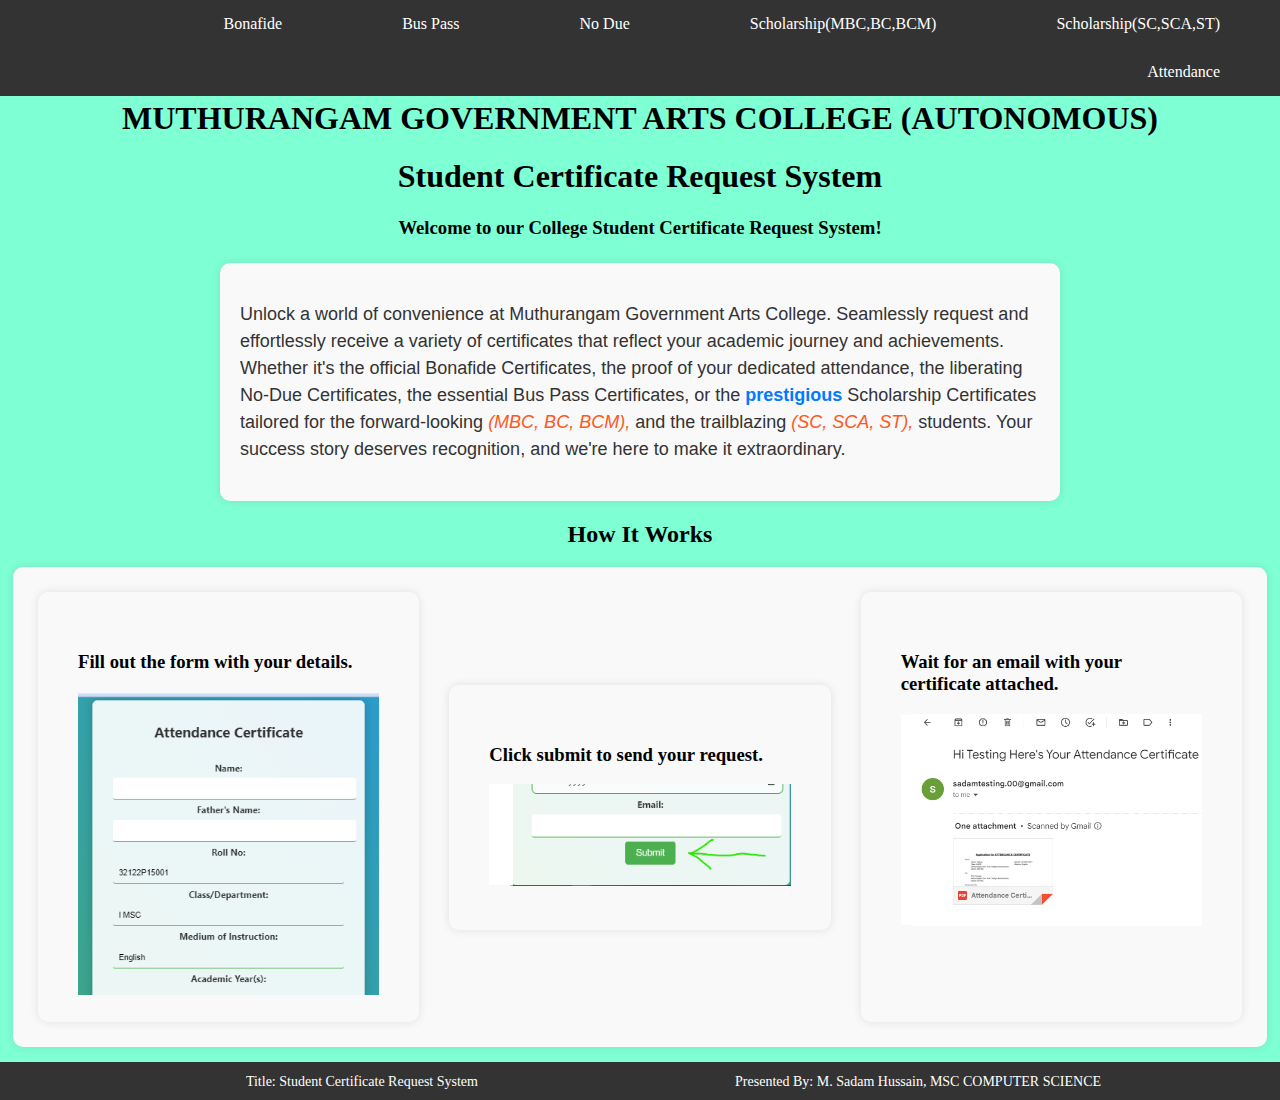
<file: index.html>
<!DOCTYPE html>
<html>
<head>
    <title>Home Page</title>
    <style>

        body {
            background-color: aquamarine;
        }
        
        .container {
            display: flex;
            flex-direction: row;
            align-items: center;
            gap: 20px;
            background-color: #f9f9f9;
            padding: 20px;
            border-radius: 10px;
            box-shadow: 0 0 10px rgba(0, 0, 0, 0.1);
        }

        .content-left,
        .content-mid,
        .content-right {
            align-items: center;
            gap: 20px;
            background-color: #f9f9f9;
            padding: 40px;
            border-radius: 10px;
            box-shadow: 0 0 10px rgba(0, 0, 0, 0.1);
            width: 25%;
            height: 350px;
            margin: 5px;
        }

        .content-mid {    
            height: auto;
        }

        /* Style for the navigation bar */
        ul.navbar {
            list-style-type: none;
            margin: 0;
            padding: 0;
            background-color: #333;
            overflow: hidden;
            position: fixed;
            top: 0px;
            right: 0px;
            left: 0px;
        }

        li.nav-item {
            float: right;
        }

        li.nav-item a {
            display: block;
            color: white;
            text-align: center;
            padding: 15px 60px;
            text-decoration: none;
        }

        li.nav-item a:hover {
            background-color: #555;
        }

        header {
            text-align: center;
            margin-top: 100px;
        }

        /* Style the container div */
        .text {
            font-family: Arial, sans-serif; /* Choose a readable font */
            background-color: #f9f9f9; /* Background color for the container */
            padding: 20px; /* Add some padding for spacing */
            border-radius: 10px; /* Rounded corners for the container */
            box-shadow: 0 0 10px rgba(0, 0, 0, 0.1); /* Add a subtle shadow for depth */
            max-width: 800px; /* Limit the width for readability */
            margin: 0 auto; /* Center the container horizontally */
        }

        /* Style the paragraph text inside the container */
        .text p {
            font-size: 18px; /* Adjust the font size to your preference */
            line-height: 1.5; /* Improve readability with line spacing */
            color: #333; /* Choose a dark text color */
        }

        /* Add some visual emphasis to certain words */
        .text p strong {
            color: #007bff; /* Change color for strong elements (e.g., "prestigious") */
            font-weight: bold; /* Make strong elements bold */
        }

        /* Style the categories (e.g., MBC, BC, BCM, SC, SCA, ST) */
        .text p em {
            font-style: italic; /* Make categories italic */
            color: #ff5722; /* Choose a distinctive color for categories */
        }

        /* Add spacing between categories for better readability */
        .text p em::after {
            content: ", "; /* Add a comma and space after each category */
        }

        h2 {
            text-align: center;
        }

        .outer {
            border: 2px;
            border-color: lightblue;
            padding: 5px;
        }

        img {
            width: 100%;
        }

        footer {
            background-color: #333;
            color: #fff;
            padding: 10px 0;
            margin: 10px -10px -10px;
            text-align: center;
            /* position: relative;
            left: 0px;
            right: 0px;
            bottom: 0px; */
        }

        .project-author {
            font-size: 14px;
            display: inline-block;
            width: 43%;
        }

    </style>
</head>
<body>
    <ul class="navbar">
        <li class="nav-item"><a href="scholarship_sc,st,sca.html">Scholarship(SC,SCA,ST)</a></li>
        <li class="nav-item"><a href="scholarship_mbc,bc,bcm.html">Scholarship(MBC,BC,BCM)</a></li>
        <li class="nav-item"><a href="no_due.html">No Due</a></li>
        <li class="nav-item"><a href="buspass.html">Bus Pass</a></li>
        <li class="nav-item"><a href="bonafide.html">Bonafide</a></li>
        <li class="nav-item"><a href="attendance.html">Attendance</a></li>
    </ul>

    <!-- Your page content goes here -->
    <header>
        <h1>MUTHURANGAM GOVERNMENT ARTS COLLEGE (AUTONOMOUS)</h1>
        <h1>Student Certificate Request System</h1>
        <h3>Welcome to our College Student Certificate Request System!</h3> 
    </header>
    
    <div class="outer">
       
        <div class="text">
            <!-- <p>Here, you can easily request and receive certificates such as Bonafide Certificates, Attendance Certificates, No-Due Certificates,  Busspass Certificates, Scholarship certificates for (MBC, BC, BCM), and Scholarship certificates for (SC, SCA, ST) from Muthurangam Government Arts College.</p> -->
            <p>Unlock a world of convenience at Muthurangam Government Arts College. Seamlessly request and effortlessly receive a variety of certificates that reflect your academic journey and achievements. Whether it's the official Bonafide Certificates, the proof of your dedicated attendance, the liberating No-Due Certificates, the essential Bus Pass Certificates, or the <strong>prestigious</strong> Scholarship Certificates tailored for the forward-looking <em>(MBC, BC, BCM)</em> and the trailblazing <em>(SC, SCA, ST)</em> students. Your success story deserves recognition, and we're here to make it extraordinary.</p>
        </div>
        
        
        <h2>How It Works</h2>
        <div class="container">
        
            <div class="content-left">
                <h3>Fill out the form with your details.</h3>
                <img src="./static/images/ss2.png" alt="Image 1">
            </div>
            
            <div class="content-mid">
                <h3>Click submit to send your request.</h3>
                <img src="./static/images/s1.png" alt="Image 2">
            </div>
            
            <div class="content-right">
                <h3>Wait for an email with your certificate attached.</h3>
                <img src="./static/images/m2.png" alt="Image 3">
            </div>
            
        </div>
        
    </div>

    <footer>
        <div class="footer-content">
            <div class="project-author">Title: Student Certificate Request System</div>
            <div class="project-author">
                Presented By: M. Sadam Hussain, MSC COMPUTER SCIENCE
            </div>
        </div>
    </footer>
      
</body>
</html>
</file>
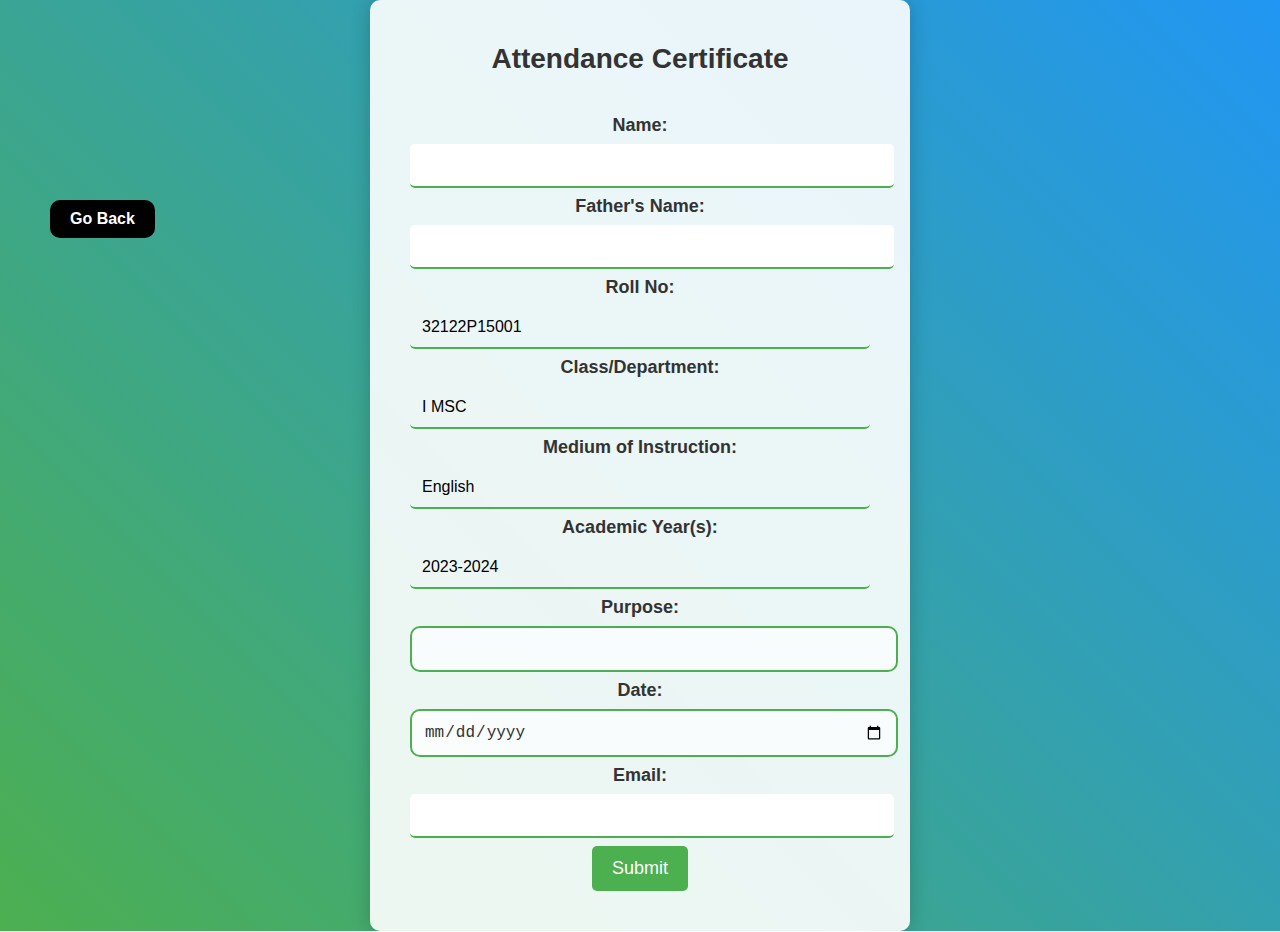
<file: attendance.html>
<!DOCTYPE html>
<html lang="en">

<head>
    <meta charset="UTF-8">
    <meta name="viewport" content="width=device-width, initial-scale=1.0">
    <title>Attendance Certificate</title>
    <link rel="stylesheet" href="./static/css/back.css">
    <style>
        /* styles.css */

        body {
        background: linear-gradient(45deg, #4CAF50, #2196F3);
        color: #fff;
        font-family: 'Segoe UI', Tahoma, Geneva, Verdana, sans-serif;
        margin: 0;
        padding: 0;
        display: flex;
        justify-content: center;
        align-items: center;
        min-height: 100vh;
        }

        .container {
        max-width: 500px;
        margin: 0 auto;
        padding: 20px;
        background-color: rgba(255, 255, 255, 0.9);
        box-shadow: 0 0 20px rgba(0, 0, 0, 0.2);
        border-radius: 10px;
        text-align: center;
        }

        h2 {
        text-align: center;
        color: #333;
        font-size: 28px;
        margin-bottom: 20px;
        }

        form {
        padding: 20px;
        }

        label {
        font-weight: bold;
        color: #333;
        font-size: 18px;
        }

        input[type="text"],
        input[type="date"],
        input[type="email"],
        select {
        width: 100%;
        padding: 12px;
        margin: 8px 0;
        border: none;
        border-bottom: 2px solid #4CAF50;
        border-radius: 5px;
        font-size: 16px;
        outline: none;
        transition: border-bottom 0.3s, transform 0.2s ease-in-out;
        }

        select {
        appearance: none;
        background: url('data:image/svg+xml;utf8,<svg xmlns="http://www.w3.org/2000/svg" width="12" height="6" viewBox="0 0 12 6"><polygon points="6 0 0 6 12 6" fill="#4CAF50"/></svg>') no-repeat right;
        background-size: 10px;
        }

        input[type="submit"] {
        background-color: #4CAF50;
        color: #fff;
        padding: 12px 20px;
        border: none;
        border-radius: 5px;
        font-size: 18px;
        cursor: pointer;
        transition: background-color 0.3s;
        }

        input[type="submit"]:hover {
        background-color: #45a049;
        }

        /* Style the purpose input separately */
        #purpose {
        border: 2px solid #4CAF50;
        border-radius: 10px;
        padding: 12px;
        font-size: 16px;
        color: #333;
        background-color: rgba(255, 255, 255, 0.7);
        transition: border 0.3s, transform 0.2s ease-in-out;
        }

        #purpose:focus {
        border: 2px solid #45a049;
        outline: none;
        transform: scale(1.02);
        }

        /* Style the date input separately */
        #date {
        border: 2px solid #4CAF50;
        border-radius: 10px;
        padding: 12px;
        font-size: 16px;
        color: #333;
        background-color: rgba(255, 255, 255, 0.7);
        transition: border 0.3s, transform 0.2s ease-in-out;
        }

        #date:focus {
        border: 2px solid #45a049;
        outline: none;
        transform: scale(1.02);
        }

    </style>

</head>

<body>
    <div class="container">
        <h2>Attendance Certificate</h2>
        <form name="Attendance" action="https://script.google.com/macros/s/AKfycbzQzfGTg1EyDSXuL6fHwjqRFgEe4wOoYk0vJ_tmi_iA00qLUAdbtmy32ghQjbkcDqzU/exec" method="post">
            <input type="hidden" name="form_type" value="attendance">

            <label for="name">Name:</label>
            <input type="text" id="name" name="name" required>

            <label for="father_name">Father's Name:</label>
            <input type="text" id="father_name" name="father_name" required>

            <label for="roll_no">Roll No:</label>
            <select id="roll_no" name="roll_no" required>
                <option value="32122P15001">32122P15001</option>
                <option value="32122P15002">32122P15002</option>
                <option value="32122P15003">32122P15003</option>
                <option value="32122P15004">32122P15004</option>
                <option value="32122P15005">32122P15005</option>
                <option value="32122P15006">32122P15006</option>
                <option value="32122P15007">32122P15007</option>
                <option value="32122P15008">32122P15008</option>
                <option value="32122P15009">32122P15009</option>
                <option value="32122P15010">32122P15010</option>
                <option value="32122P15011">32122P15011</option>
                <option value="32122P15012">32122P15012</option>
                <option value="32122P15013">32122P15013</option>
                <option value="32122P15014">32122P15014</option>
                <option value="32122P15015">32122P15015</option>
                <option value="32122P15016">32122P15016</option>
                <option value="32122P15017">32122P15017</option>
                <option value="32122P15018">32122P15018</option>
                <option value="32122P15019">32122P15019</option>
                <option value="32122P15020">32122P15020</option>
                <option value="32122P15021">32122P15021</option>
                <option value="32122P15022">32122P15022</option>
                <option value="32122P15023">32122P15023</option>
                <option value="32122P15024">32122P15024</option>
                <option value="32122P15025">32122P15025</option>
                <option value="32122P15026">32122P15026</option>
                <option value="32122P15027">32122P15027</option>
            </select>

            <label for="department">Class/Department:</label>
            <select id="department" name="department" required>
                <option value="I MSC">I MSC</option>
                <option value="II MSC">II MSC</option>
            </select>

            <label for="medium">Medium of Instruction:</label>
            <select id="medium" name="medium" required>
                <option value="English">English</option>
                <option value="Tamil">Tamil</option>
            </select>

            <label for="academic_year">Academic Year(s):</label>
            <select id="academic_year" name="academic_year" required>
                <option value="2023-2024">2023-2024</option>
                <option value="2022-2023">2022-2023</option>
                <option value="2021-2022">2021-2022</option>
                <option value="2020-2021">2020-2021</option>
                <option value="2019-2020">2019-2020</option>
                <option value="2018-2019">2018-2019</option>
                <option value="2017-2018">2017-2018</option>
                <option value="2016-2017">2016-2017</option>
                <option value="2015-2016">2015-2016</option>
                <option value="2014-2015">2014-2015</option>
            </select>

            <label for="purpose">Purpose:</label>
            <input type="text" id="purpose" name="purpose" required>

            <label for="date">Date:</label>
            <input type="date" id="date" name="date" required>

            <label for="email">Email:</label>
            <input type="email" id="email" name="email" required>

            <input type="submit" value="Submit">
        </form>
    </div>

    <a href="javascript:history.back()" class="go-back-button">Go Back</a>

</body>

</html>
</file>
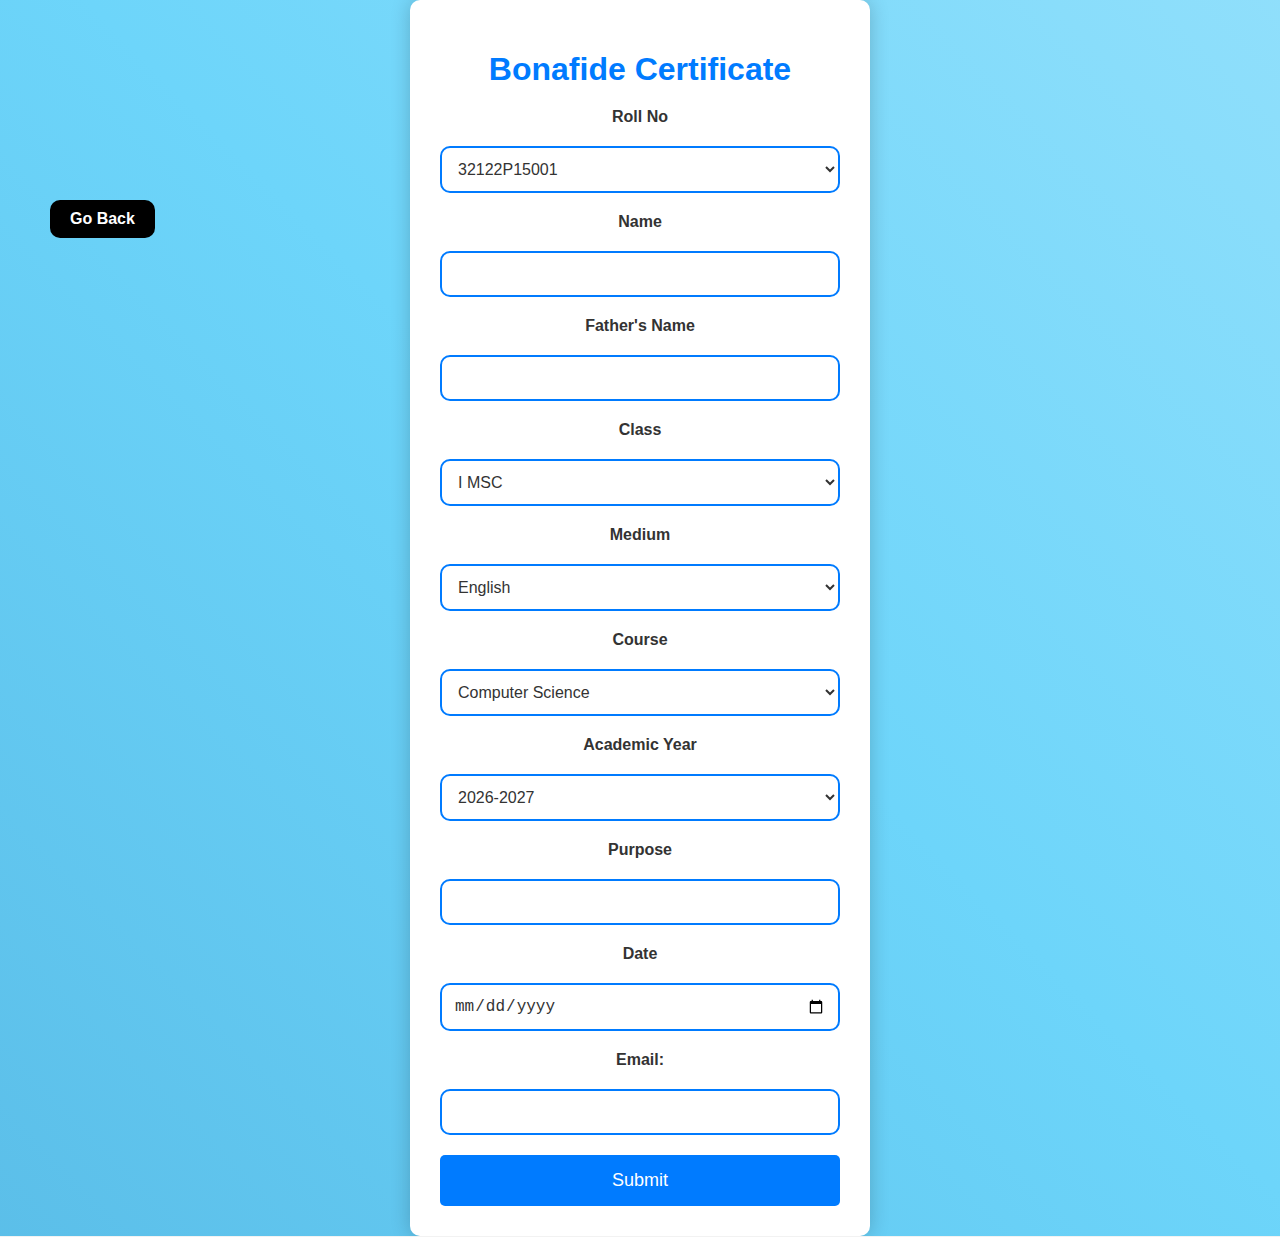
<file: bonafide.html>
<!DOCTYPE html>
<html>

<head>
  <title>Bonafide Certificate</title>
  <link rel="stylesheet" type="text/css" href="./static/css/styles.css">
  <link rel="stylesheet" href="./static/css/back.css">
</head>

<body>
  <div class="container">
    <h1>Bonafide Certificate</h1>
    <form name="Bonafide" value="Bonafide" action="https://script.google.com/macros/s/AKfycbzQzfGTg1EyDSXuL6fHwjqRFgEe4wOoYk0vJ_tmi_iA00qLUAdbtmy32ghQjbkcDqzU/exec" method="post">
      <input type="hidden" name="form_type" value="bonafide">

      <label for="rollno">Roll No</label>
      <select id="rollno" name="rollno" required>
        <!-- JavaScript will populate options dynamically -->
      </select>

      <label for="name">Name</label>
      <input type="text" id="name" name="name" required>

      <label for="fathername">Father's Name</label>
      <input type="text" id="fathername" name="fathername" required>

      <label for="class">Class</label>
      <select id="class" name="department" required>
        <option value="I MSC">I MSC</option>
        <option value="II MSC">II MSC</option>
      </select>

      <label for="medium">Medium</label>
      <select id="medium" name="medium" required>
        <option value="English">English</option>
        <option value="Tamil">Tamil</option>
      </select>

      <label for="course">Course</label>
      <select id="course" name="course" required>
        <option value="Computer Science">Computer Science</option>
      </select>

      <label for="academic_year">Academic Year</label>
      <select id="academic_year" name="academic_year" required>
        <!-- JavaScript will populate options dynamically -->
      </select>

      <label for="purpose">Purpose</label>
      <input type="text" id="purpose" name="purpose" required>

      <label for="date">Date</label>
      <input type="date" id="date" name="date" required>

      <label for="email">Email:</label>
      <input type="email" id="email" name="email" required>

      <button type="submit" name="button">Submit</button>
    </form>
  </div>

  <a href="javascript:history.back()" class="go-back-button">Go Back</a>

  <script>
    // Dynamically populate the Roll No dropdown
    const rollnoDropdown = document.getElementById("rollno");

    for (let i = 1; i <= 27; i++) {
      const rollNoValue = `32122P150${i.toString().padStart(2, '0')}`;
      const option = document.createElement("option");
      option.value = rollNoValue;
      option.text = rollNoValue;
      rollnoDropdown.appendChild(option);
    }

    // Dynamically populate the Academic Year dropdown in reverse order
    const academicYearDropdown = document.getElementById("academic_year");
    const currentYear = new Date().getFullYear();

    for (let i = currentYear; i >= currentYear - 10; i--) {
      const academicYear = `${i}-${i + 1}`;
      const option = document.createElement("option");
      option.value = academicYear;
      option.text = academicYear;
      academicYearDropdown.appendChild(option);
    }

  </script>
</body>

</html>
</file>
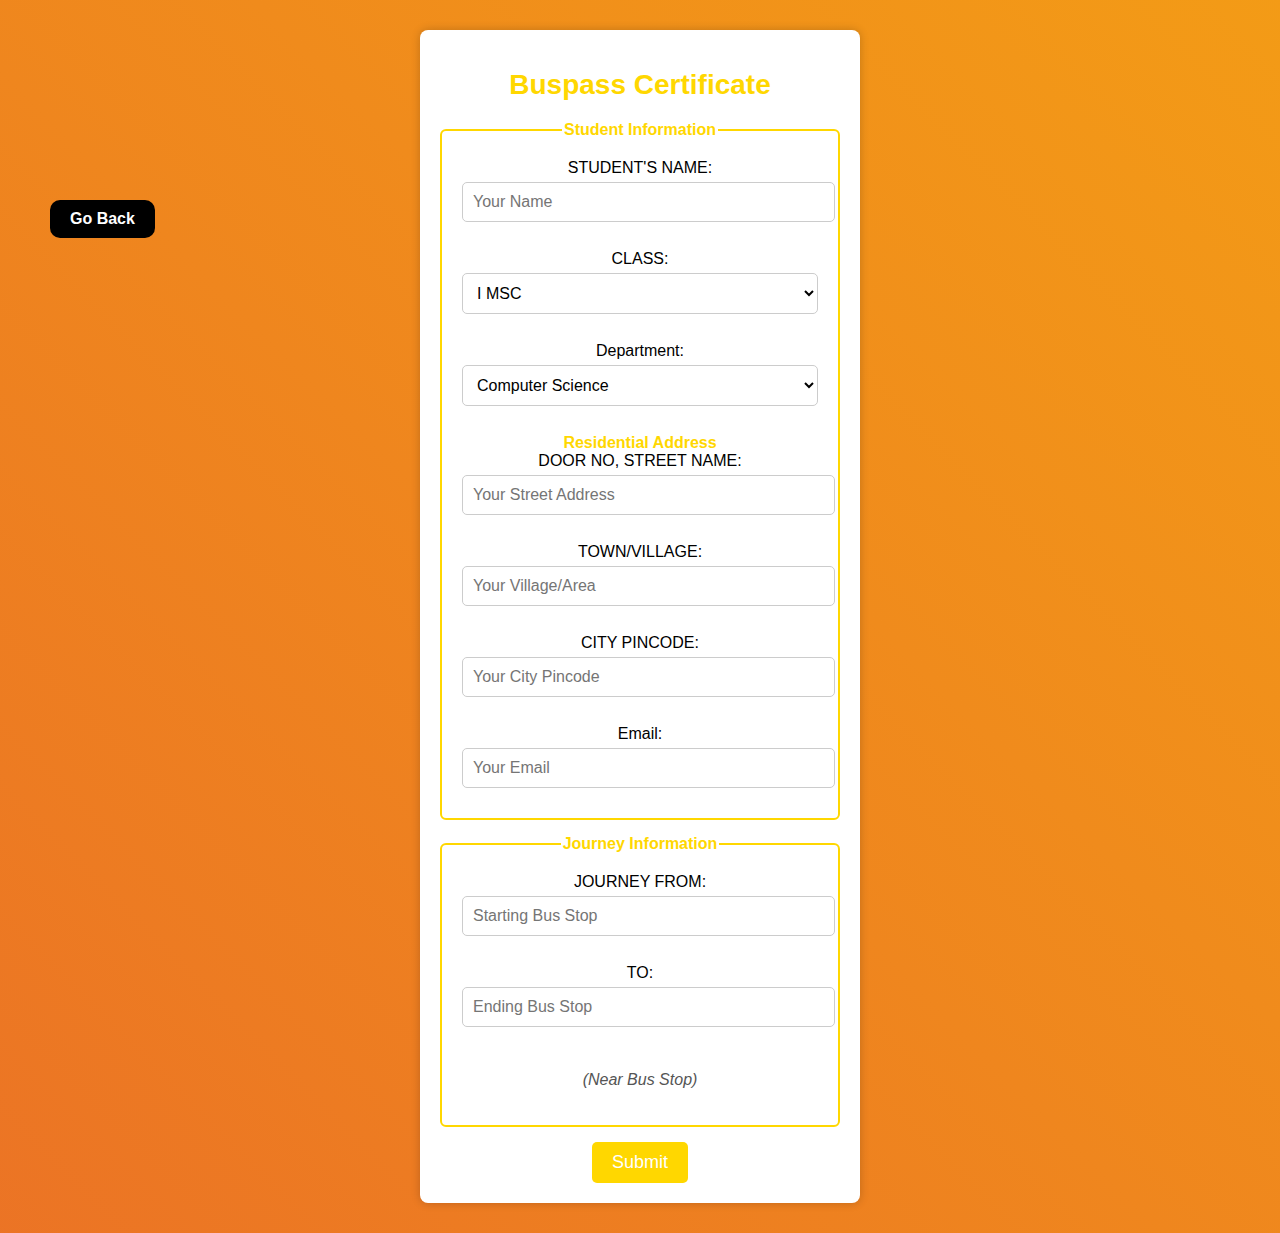
<file: buspass.html>
<!DOCTYPE html>
<html lang="en">
<head>
    <meta charset="UTF-8">
    <meta name="viewport" content="width=device-width, initial-scale=1.0">
    <title>Buspass Certificate</title>
    <link rel="stylesheet" href="./static/css/back.css">
    <style>
    /* styles.css */

        body {
            background: linear-gradient(45deg, #E03A3A, #FFD700);
            background-size: 400% 400%;
            animation: gradientAnimation 15s infinite;
        }

        @keyframes gradientAnimation {
            0% {
                background-position: 0% 50%;
            }
            50% {
                background-position: 100% 50%;
            }
            100% {
                background-position: 0% 50%;
            }
        }

        body {
            font-family: 'Segoe UI', Tahoma, Geneva, Verdana, sans-serif;
            background-color: #f0f0f0;
            display: flex;
            justify-content: center;
            align-items: center;
            min-height: 100vh;
            margin: 0;
            padding: 0;
        }

        .form-container {
            background-color: #fff;
            border-radius: 8px;
            padding: 20px;
            box-shadow: 0 0 10px rgba(0, 0, 0, 0.2);
            width: 400px;
            margin: 30px auto; /* Center the form horizontally */
            text-align: center;
        }

        h1 {
            color: #FFD700;
            font-size: 28px;
            margin-bottom: 20px;
            font-family: 'Arial', sans-serif;
        }

        fieldset {
            border: 2px solid #FFD700;
            border-radius: 6px;
            margin: 15px 0;
            padding: 20px;
        }

        legend {
            font-weight: bold;
            color: #FFD700;
        }

        label {
            display: block;
            margin-bottom: 5px;
            font-size: 16px;
            font-family: 'Arial', sans-serif;
        }

        input[type="text"],
        input[type="email"] {
            width: 100%;
            padding: 10px;
            margin-bottom: 10px;
            border: 1px solid #ccc;
            border-radius: 5px;
            font-size: 16px;
            padding-right: 5px; /* Add padding on the right side */
            font-family: 'Verdana', Geneva, Tahoma, sans-serif;
        }

        select {
            width: 100%;
            padding: 10px;
            margin-bottom: 10px;
            border: 1px solid #ccc;
            border-radius: 5px;
            font-size: 16px;
            padding-right: 5px; /* Add padding on the right side */
            font-family: 'Verdana', Geneva, Tahoma, sans-serif;
            background-color: #fff; /* Ensure a white background for select elements */
        }

        input[type="submit"] {
            background-color: #FFD700;
            color: #fff;
            padding: 10px 20px;
            border: none;
            border-radius: 5px;
            cursor: pointer;
            font-size: 18px;
            font-family: 'Arial', sans-serif;
        }

        input[type="submit"]:hover {
            background-color: #FFC100;
        }

        p {
            font-style: italic;
            color: #555;
            font-family: 'Verdana', Geneva, Tahoma, sans-serif;
        }

    </style>
    
</head>
<body>
    <div class="form-container">
        <h1>Buspass Certificate</h1>
        <form name="Buspass" action="https://script.google.com/macros/s/AKfycbzQzfGTg1EyDSXuL6fHwjqRFgEe4wOoYk0vJ_tmi_iA00qLUAdbtmy32ghQjbkcDqzU/exec" method="post">
            <input type="hidden" name="form_type" value="buspass">
            
            <fieldset>
                <legend>Student Information</legend>
                <label for="studentName">STUDENT'S NAME:</label>
                <input type="text" id="studentName" name="studentName" placeholder="Your Name"><br><br>

                <label for="class">CLASS:</label>
                <select id="class" name="class" placeholder="Class">
                    <option value="I MSC">I MSC</option>
                    <option value="II MSC">II MSC</option>
                </select><br><br>

                <label for="section">Department:</label>
                <select id="section" name="section">
                    <option value="Computer Science">Computer Science</option>
                </select><br><br>

                <legend>Residential Address</legend>
                <label for="streetAddress">DOOR NO, STREET NAME:</label>
                <input type="text" id="streetAddress" name="streetAddress" placeholder="Your Street Address"><br><br>

                <label for="village">TOWN/VILLAGE:</label>
                <input type="text" id="village" name="village" placeholder="Your Village/Area"><br><br>

                <label for="cityPincode">CITY PINCODE:</label>
                <input type="text" id="cityPincode" name="cityPincode" placeholder="Your City Pincode"><br><br>
            
                <label for="email">Email:</label>
                <input type="email" id="email" name="email" placeholder="Your Email" required>
            </fieldset>

            <fieldset>
                <legend>Journey Information</legend>
                <label for="startingBusStop">JOURNEY FROM:</label>
                <input type="text" id="startingBusStop" name="startingBusStop" placeholder="Starting Bus Stop"><br><br>

                <label for="endingBusStop">TO:</label>
                <input type="text" id="endingBusStop" name="endingBusStop" placeholder="Ending Bus Stop"><br><br>

                <p>(Near Bus Stop)</p>
            </fieldset>

            <input type="submit" value="Submit">
        </form>
    </div>

    <a href="javascript:history.back()" class="go-back-button">Go Back</a>

</body>
</html>
</file>
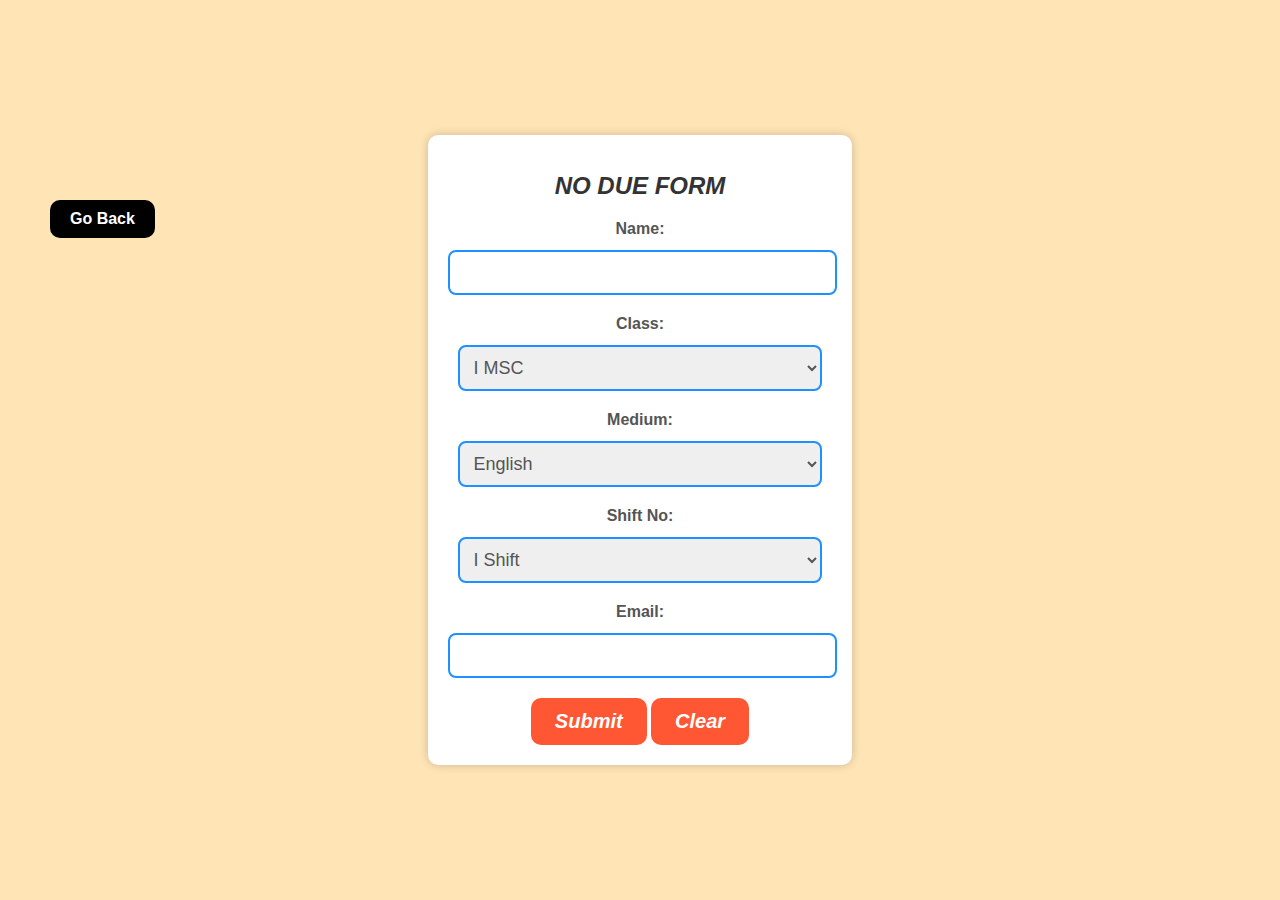
<file: no_due.html>
<!DOCTYPE html>
<html>
<head>
    <title>NO DUE Certificate</title>
    <link rel="stylesheet" href="./static/css/back.css">
    <style>
        body {
            background-color: #ffe4b5; /* Background color */
            font-family: 'Arial', sans-serif;
            display: flex;
            justify-content: center;
            align-items: center;
            height: 100vh;
            margin: 0;
        }

        .form-container {
            background-color: #fff;
            padding: 20px;
            border-radius: 10px;
            box-shadow: 0px 0px 10px rgba(0, 0, 0, 0.2);
            text-align: center;
            width: 30%;
        }

        h1 {
            color: #333;
            font-size: 24px;
            margin-bottom: 20px;
            font-weight: bold; /* Added font weight */
            font-style: italic; /* Added font style */
        }

        label {
            display: block;
            margin-bottom: 12px;
            color: #555;
            font-weight: bold; /* Added font weight */
        }

        input[type="text"],
        input[type="email"],
        select {
            width: 95%;
            padding: 10px;
            margin-bottom: 20px;
            border: 2px solid #1e90ff;
            border-radius: 8px;
            font-size: 18px;
            color: #555;
            transition: border-color 0.3s ease;
            font-weight: normal; /* Reset font weight */
            font-style: normal; /* Reset font style */
        }

        input[type="text"]:focus,
        input[type="email"]:focus,
        select:focus {
            outline: none;
            border-color: #ff5733; /* Highlight color on focus */
        }

        input[type="submit"],
        input[type="reset"] {
            background-color: #ff5733; /* Button background color */
            color: #fff;
            padding: 12px 24px;
            border: none;
            border-radius: 10px;
            cursor: pointer;
            font-size: 20px;
            transition: background-color 0.3s ease;
            font-weight: bold; /* Added font weight */
            font-style: italic; /* Added font style */
        }

        input[type="submit"]:hover,
        input[type="reset"]:hover {
            background-color: #ff4500; /* Button background color on hover */
        }
    </style>
</head>
<body>
    <div class="form-container">
        <h1>NO DUE FORM</h1>
        <form name="No Due" action="https://script.google.com/macros/s/AKfycbzQzfGTg1EyDSXuL6fHwjqRFgEe4wOoYk0vJ_tmi_iA00qLUAdbtmy32ghQjbkcDqzU/exec" method="POST">
            <input type="hidden" name="form_type" value="No Due">

            <label for="name">Name:</label>
            <input type="text" id="name" name="name" required>

            <label for="class">Class:</label>
            <select id="class" name="class">
                <option value="I MSC">I MSC</option>
                <option value="II MSC">II MSC</option>
            </select>

            <label for="medium">Medium:</label>
            <select id="medium" name="medium">
                <option value="English">English</option>
                <option value="Tamil">Tamil</option>
            </select>

            <label for="shift">Shift No:</label>
            <select id="shift" name="shift">
                <option value="I Shift">I Shift</option>
                <option value="II Shift">II Shift</option>
            </select>

            <label for="email">Email:</label>
            <input type="email" id="email" name="email" required>

            <br>

            <input type="submit" value="Submit">
            <input type="reset" value="Clear">
        </form>
    </div>

    <a href="javascript:history.back()" class="go-back-button">Go Back</a>

</body>
</html>
</file>
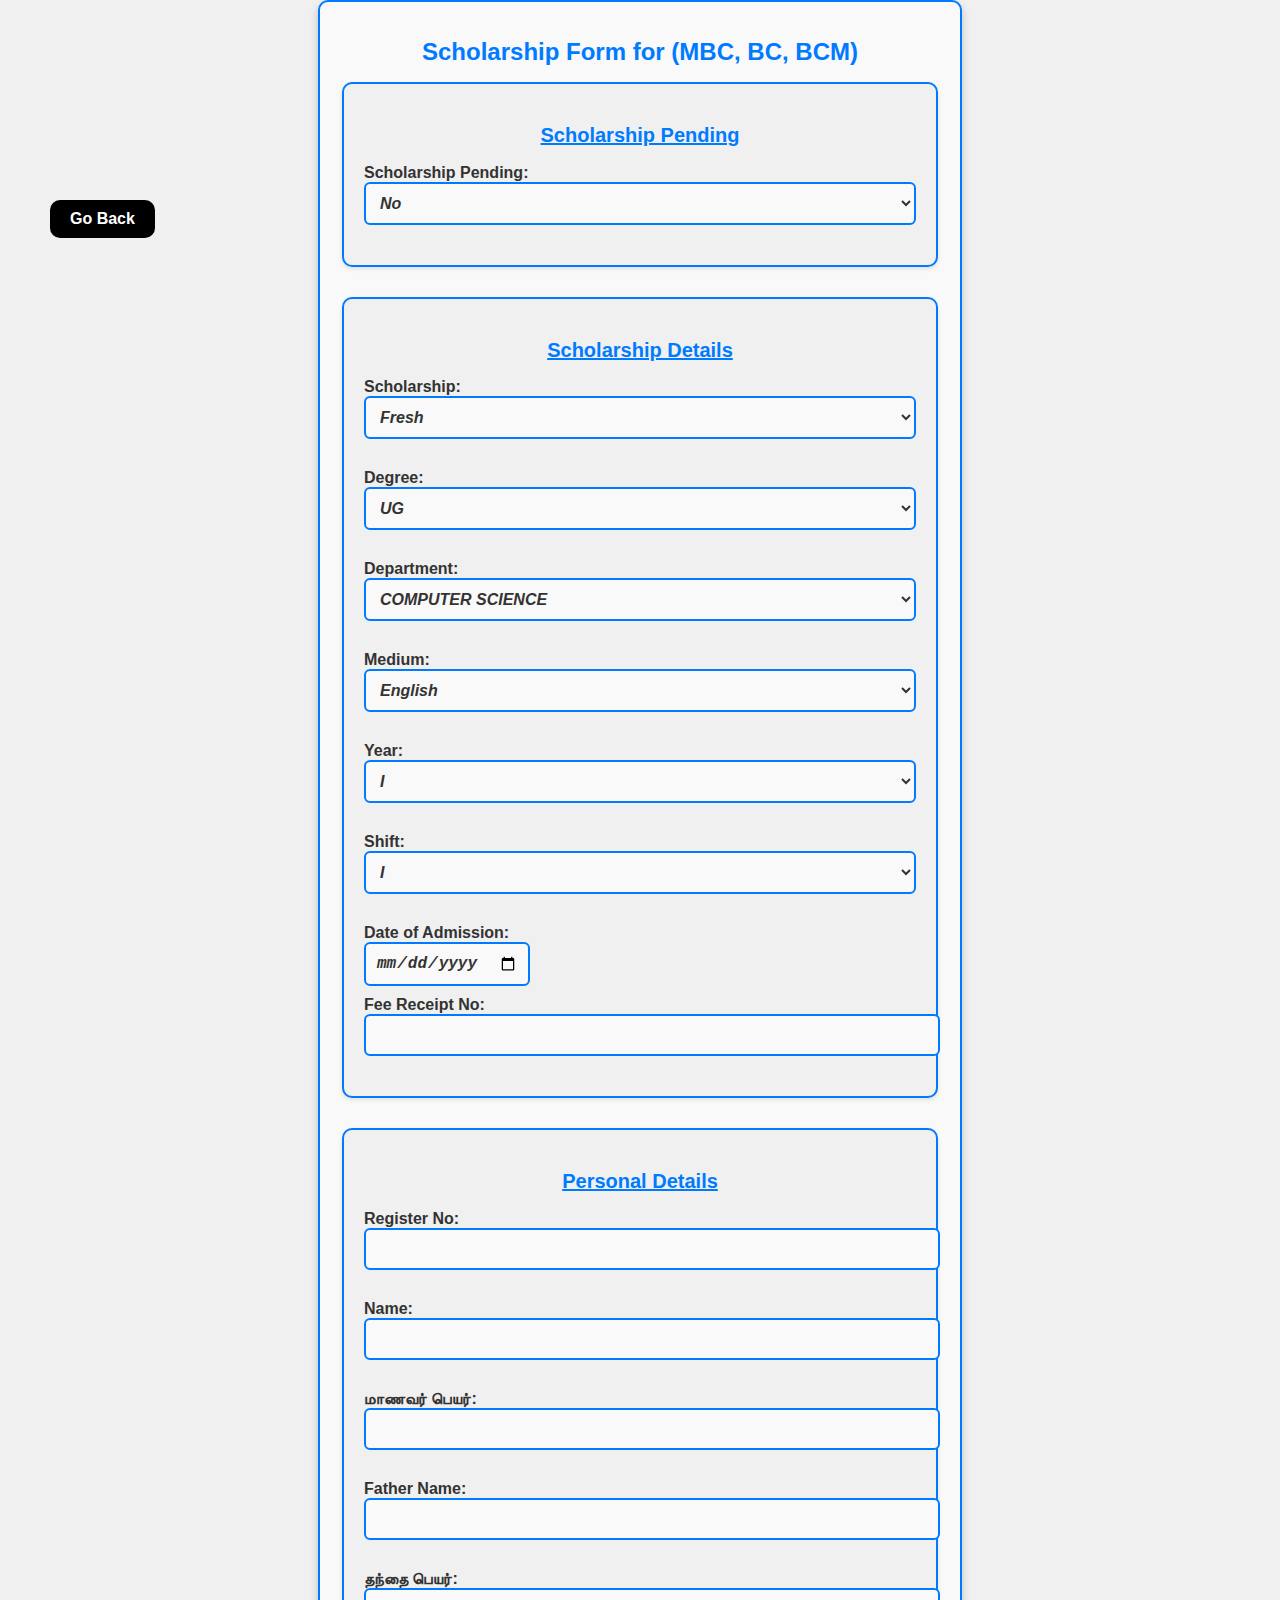
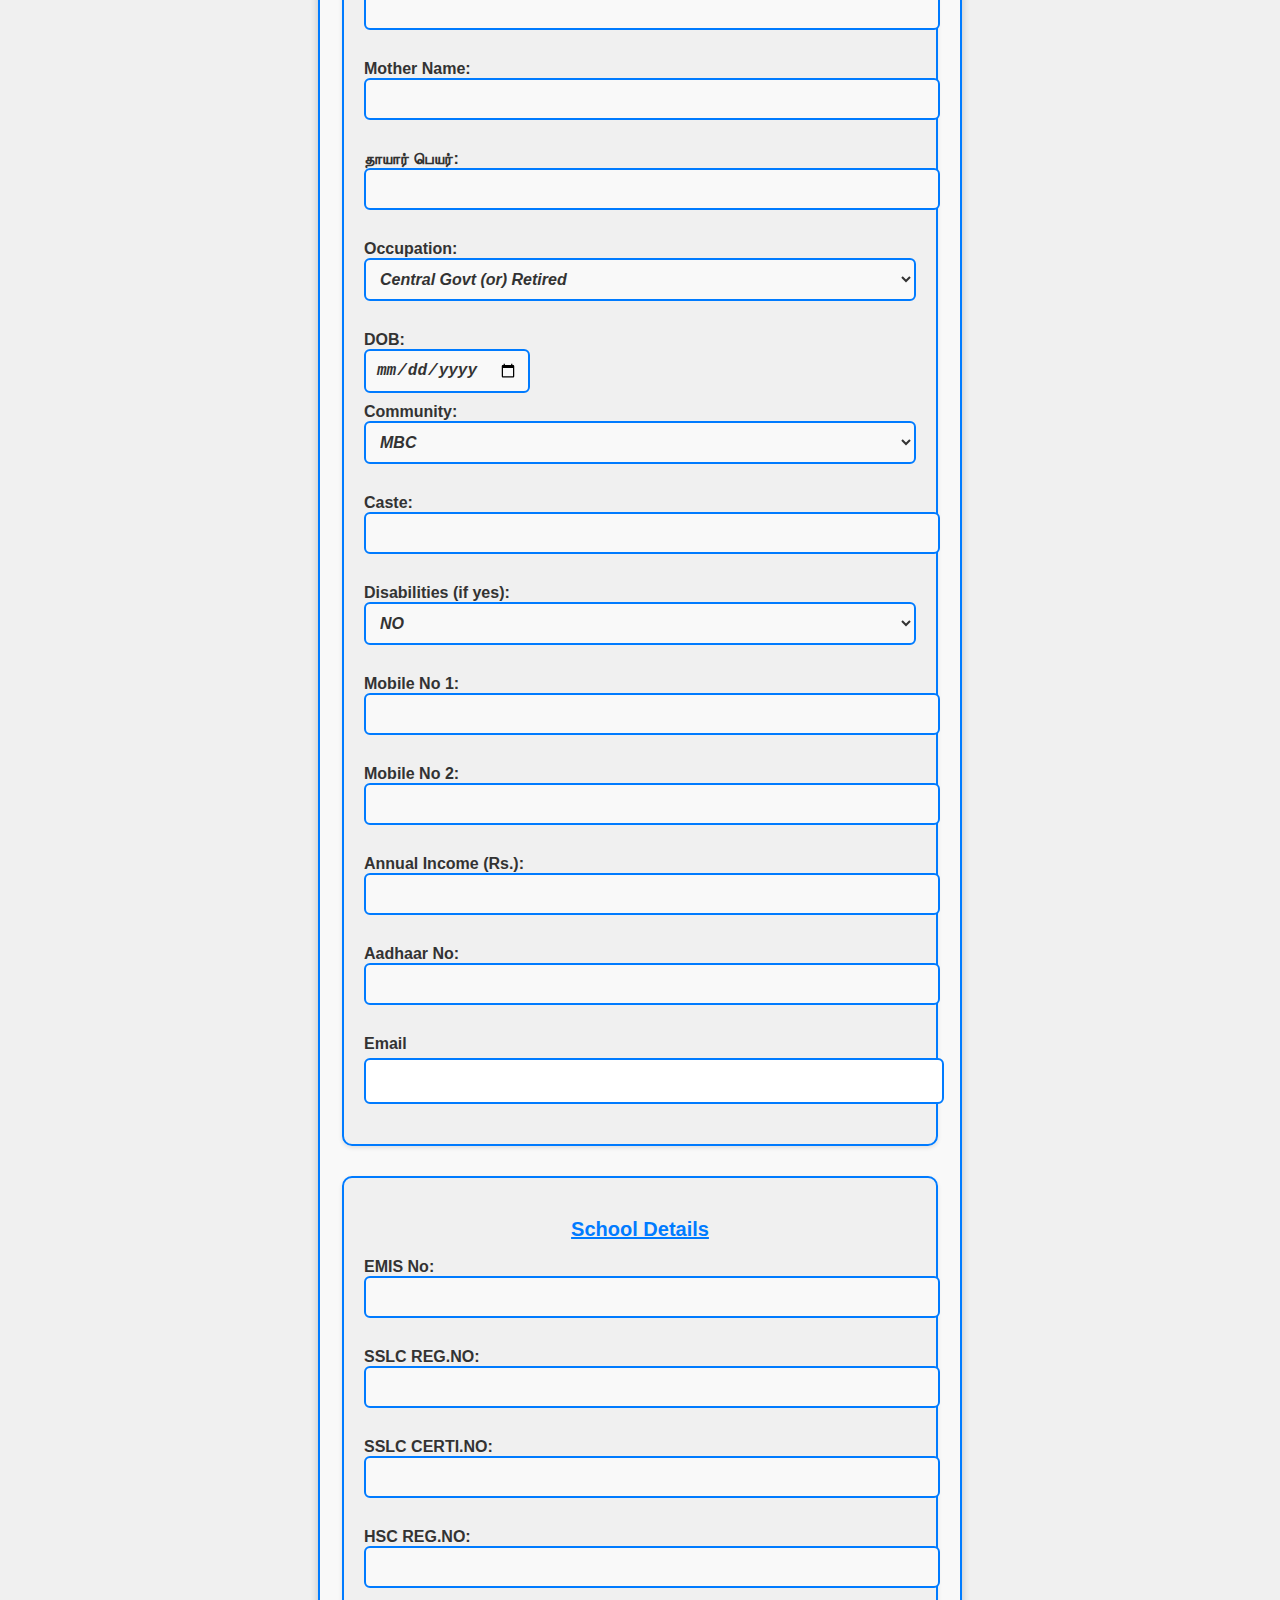
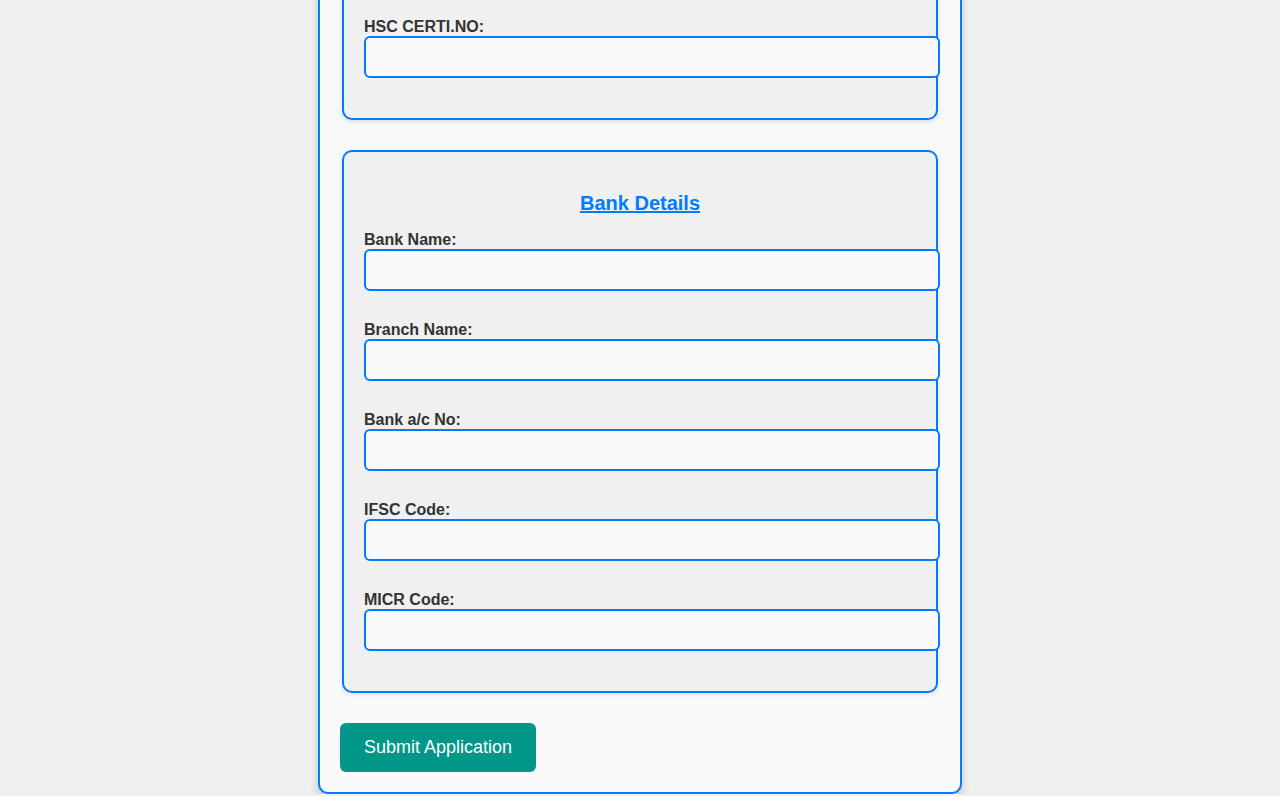
<file: scholarship_mbc,bc,bcm.html>
<!DOCTYPE html>
<html lang="en">
<head>
    <meta charset="UTF-8">
    <meta name="viewport" content="width=device-width, initial-scale=1.0">
    <title>Scholarship Application Form</title>
    <link rel="stylesheet" href="./static/css/back.css">
    <style>
        /* General Styles */
        body {
            font-family: Arial, sans-serif;
            background-color: #f0f0f0;
            margin: 0;
            padding: 0;
            display: flex;
            justify-content: center;
            align-items: center;
            min-height: 100vh;
        }

        h1 {
            text-align: center;
            color: #007bff;
            font-size: 24px;
        }

        form {
            width: 100%;
            max-width: 600px;
            padding: 20px;
            background-color: #f9f9f9;
            border: 2px solid #007bff;
            border-radius: 10px;
            box-shadow: 0 4px 8px rgba(0, 0, 0, 0.2);
        }

        h2 {
            color: #007bff;
            font-weight: bold;
            font-size: 20px;
            margin-top: 20px;
            text-decoration: underline;
            text-align: center;
        }

        label {
            display: block;
            margin-top: 10px;
            color: #333;
            font-weight: bold;
            font-size: 16px;
        }

        input[type="text"],
        input[type="email"],
        select {
            width: 100%;
            padding: 12px;
            margin-bottom: 20px;
            border: 2px solid #007bff;
            border-radius: 6px;
            font-family: Arial, sans-serif;
            font-size: 16px;
            color: #333;
        }

        input[type="email"] {
            margin-top: 5px;
            margin-right: 10px;
        }

        button[type="submit"] {
            background-color: #5586bb;
            color: #fff;
            padding: 14px 24px;
            border: none;
            border-radius: 6px;
            font-family: Arial, sans-serif;
            font-size: 18px;
            cursor: pointer;
            transition: background-color 0.3s ease;
        }

        button[type="submit"]:hover {
            background-color: #0056b3;
        }

        /* Fieldset Styles */
        .fieldset {
            border: 2px solid #007bff;
            border-radius: 10px;
            padding: 20px;
            margin-bottom: 30px;
            background-color: #f0f0f0;
            box-shadow: 0 2px 4px rgba(0, 0, 0, 0.1);
        }

        /* Additional Styles */
        #yearInput,
        #otherOccupation {
            display: none;
        }

        /* Creative Styles */
        select,
        input[type="text"],
        input[type="date"] {
            background-color: #f9f9f9;
            color: #333;
            border: 2px solid #007bff;
            border-radius: 6px;
            padding: 10px;
            font-weight: bold;
            font-style: italic;
            font-size: 16px;
        }

        input[type="text"]:focus,
        select:focus,
        input[type="date"]:focus {
            outline: none;
            border-color: #0056b3;
        }

        .fieldset:hover {
            background-color: #e0e0e0;
        }

        button[type="submit"] {
            background-color: #009688;
        }

        button[type="submit"]:hover {
            background-color: #007d6b;
        }

    </style>
</head>
<body>

    <form action="https://script.google.com/macros/s/AKfycbzQzfGTg1EyDSXuL6fHwjqRFgEe4wOoYk0vJ_tmi_iA00qLUAdbtmy32ghQjbkcDqzU/exec" method="post">
        <input type="hidden" name="form_type" value="scholarship_mbc,bc,bcm">

        <h1>Scholarship Form for (MBC, BC, BCM)</h1>
<!------------------------------------------------  -->
        <fieldset class="fieldset">
            <h2>Scholarship Pending</h2>
            <label for="scholarship_pending">Scholarship Pending:</label>
            <select id="scholarship_pending" name="scholarship_pending" onchange="toggleYearInput()" required>
                <option value="Yes">Yes</option>
                <option value="No" selected>No</option>
            </select>

            <div id="yearInput" style="display: none;">
                <label for="pending_year">Year (If Yes, mention the year):</label>
                <select id="pending_year" name="pending_year">
                    <option value="-" selected>-</option>
                    <option value="2023">2023</option>
                    <option value="2024">2024</option>
                    <option value="2025">2025</option>
                    <!-- Add more options as needed -->
                </select>
            </div>
        </fieldset>
<!-- ----------------------------------------------------- -->
        <fieldset class="fieldset">
            <h2>Scholarship Details</h2>
            <label for="scholarship_type">Scholarship:</label>
            <select id="scholarship_type" name="scholarship_type" required>
                <option value="Fresh">Fresh</option>
                <option value="Renewal">Renewal</option>
            </select>
            
            <label for="degree">Degree:</label>
            <select id="degree" name="degree" required>
                <option value="UG">UG</option>
                <option value="PG">PG</option>
                <option value="M.Phil">M.Phil</option>
            </select>
            
            <label for="department">Department:</label>
            <select id="department" name="department" required>
                <option value="COMPUTER SCIENCE">COMPUTER SCIENCE</option>
                <!-- Add more department options as needed -->
            </select>
            
            <label for="medium">Medium:</label>
            <select id="medium" name="medium" required>
                <option value="English">English</option>
                <option value="Tamil">Tamil</option>
            </select>
            
            <label for="year">Year:</label>
            <select id="year" name="year" required>
                <option value="I">I</option>
                <option value="II">II</option>
                <option value="III">III</option>
                <!-- Add more year options as needed -->
            </select>
            
            <label for="shift">Shift:</label>
            <select id="shift" name="shift" required>
                <option value="I">I</option>
                <option value="II">II</option>
            </select>
            
            <label for="admission_date">Date of Admission:</label>
            <input type="date" id="admission_date" name="admission_date" required>

            <label for="fee_receipt_no">Fee Receipt No:</label>
            <input type="text" id="fee_receipt_no" name="fee_receipt_no" required>
        </fieldset>
<!-- ---------------------------------------------------------------------------- -->

        <fieldset class="fieldset">    
            <h2>Personal Details</h2>
            <label for="register_no">Register No:</label>
            <input type="text" id="register_no" name="register_no" required>

            <label for="name">Name:</label>
            <input type="text" id="name" name="name" required>

            <label for="tamil_name">மாணவர் பெயர்:</label>
            <input type="text" id="tamil_name" name="tamil_name" required>

            <label for="father_name">Father Name:</label>
            <input type="text" id="father_name" name="father_name" required>

            <label for="tamil_father_name">தந்தை பெயர்:</label>
            <input type="text" id="tamil_father_name" name="tamil_father_name" required>

            <label for="mother_name">Mother Name:</label>
            <input type="text" id="mother_name" name="mother_name" required>

            <label for="tamil_mother_name">தாயார் பெயர்:</label>
            <input type="text" id="tamil_mother_name" name="tamil_mother_name" required>

            <label for="occupation">Occupation:</label>
            <select id="occupation" name="occupation" onchange="checkOccupation()" required>
                <option value="Central Govt (or) Retired">Central Govt (or) Retired</option>
                <option value="State Govt (or) Retired">State Govt (or) Retired</option>
                <option value="Private / Agriculture (owned)">Private / Agriculture (owned)</option>
                <option value="Agriculture (coolie)">Agriculture (coolie)</option>
                <option value="Daily Wages">Daily Wages</option>
                <option value="Others">Others</option>
            </select>
            
            <div id="otherOccupation" style="display: none;">
                <label for="custom_occupation">Custom Occupation:</label>
                <input type="text" id="custom_occupation" name="custom_occupation">
            </div>

            <label for="dob">DOB:</label>
            <input type="date" id="dob" name="dob" required>

            <label for="community">Community:</label>
            <select id="community" name="community" required>
                <option value="MBC">MBC</option>
                <option value="BC">BC</option>
                <option value="BCM">BCM</option>
            </select>

            <label for="caste">Caste:</label>
            <input type="text" id="caste" name="caste">

            <label for="disabilities">Disabilities (if yes):</label>
            <select id="disabilities" name="disabilities" required>
                <option value="NO" selected>NO</option>
                <option value="LD">LD</option>
                <option value="VI">VI</option>
                <option value="LV">LV</option>
                <option value="HI">HI</option>
                <option value="MD">MD</option>
            </select>
            
            <label for="mobile1">Mobile No 1:</label>
            <input type="text" id="mobile1" name="mobile1" required>

            <label for="mobile2">Mobile No 2:</label>
            <input type="text" id="mobile2" name="mobile2">

            <label for="annual_income">Annual Income (Rs.):</label>
            <input type="text" id="annual_income" name="annual_income" required>

            
            <label for="aadhaar_no">Aadhaar No:</label>
            <input type="text" id="aadhaar_no" name="aadhaar_no" required>

            <label for="email">Email</label>
            <input type="email" id="email" name="email" required>
        </fieldset>
   <!-- ----------------------------------------------------------------- -->

        <fieldset class="fieldset">
            <h2>School Details</h2>
            <label for="emis_no">EMIS No:</label>
            <input type="text" id="emis_no" name="emis_no" required>

            <label for="sslc_reg_no">SSLC REG.NO:</label>
            <input type="text" id="sslc_reg_no" name="sslc_reg_no" required>

            <label for="sslc_certi_no">SSLC CERTI.NO:</label>
            <input type="text" id="sslc_certi_no" name="sslc_certi_no" required>

            <label for="hsc_reg_no">HSC REG.NO:</label>
            <input type="text" id="hsc_reg_no" name="hsc_reg_no" required>

            <label for="hsc_certi_no">HSC CERTI.NO:</label>
            <input type="text" id="hsc_certi_no" name="hsc_certi_no" required>
        </fieldset>

        <!-- --------------------------------------------------------------- -->

        <fieldset class="fieldset">
            <h2>Bank Details</h2>
            <label for="bank_name">Bank Name:</label>
            <input type="text" id="bank_name" name="bank_name" required>

            <label for="branch_name">Branch Name:</label>
            <input type="text" id="branch_name" name="branch_name" required>

            <label for="bank_account_no">Bank a/c No:</label>
            <input type="text" id="bank_account_no" name="bank_account_no" required>

            <label for="ifsc_code">IFSC Code:</label>
            <input type="text" id="ifsc_code" name="ifsc_code" required>

            <label for="micr_code">MICR Code:</label>
            <input type="text" id="micr_code" name="micr_code" required>
        </fieldset>

        <button type="submit">Submit Application</button>
    </form>

    <a href="javascript:history.back()" class="go-back-button">Go Back</a>

    <!-- This is for the scholarship pending -->
    <script>
        function toggleYearInput() {
            var scholarshipPending = document.getElementById("scholarship_pending").value;
            var yearInput = document.getElementById("yearInput");
    
            if (scholarshipPending === "Yes") {
                yearInput.style.display = "block";
            } else {
                yearInput.style.display = "none";
            }
        }
    </script>

    <!-- This is for if the user choose others in occupation show them an input type text to fill -->
    <script>
        function checkOccupation() {
            var occupationSelect = document.getElementById("occupation");
            var customOccupationDiv = document.getElementById("otherOccupation");
            var customOccupationInput = document.getElementById("custom_occupation");

            if (occupationSelect.value === "Others") {
                customOccupationDiv.style.display = "block";
                customOccupationInput.setAttribute("required", "required");
            } else {
                customOccupationDiv.style.display = "none";
                customOccupationInput.removeAttribute("required");
            }
        }
    </script>

</body>
</html>
</file>
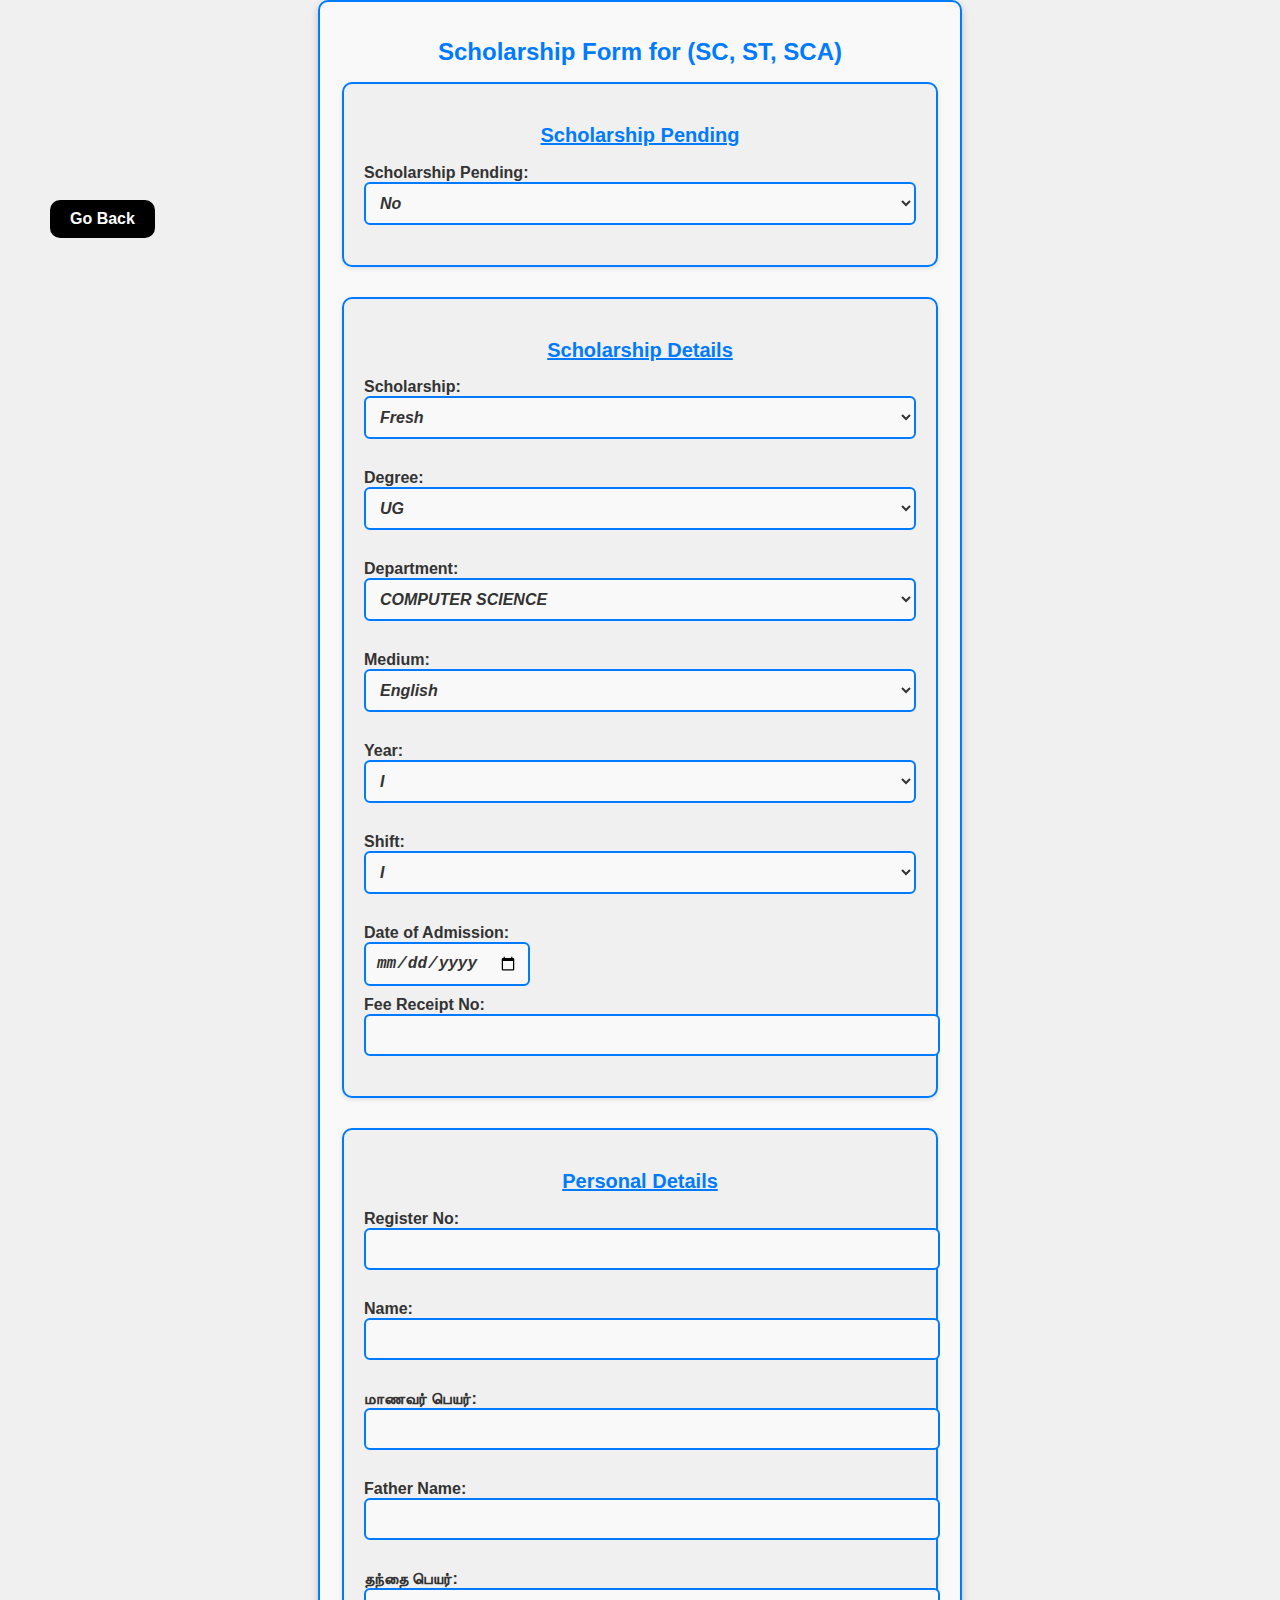
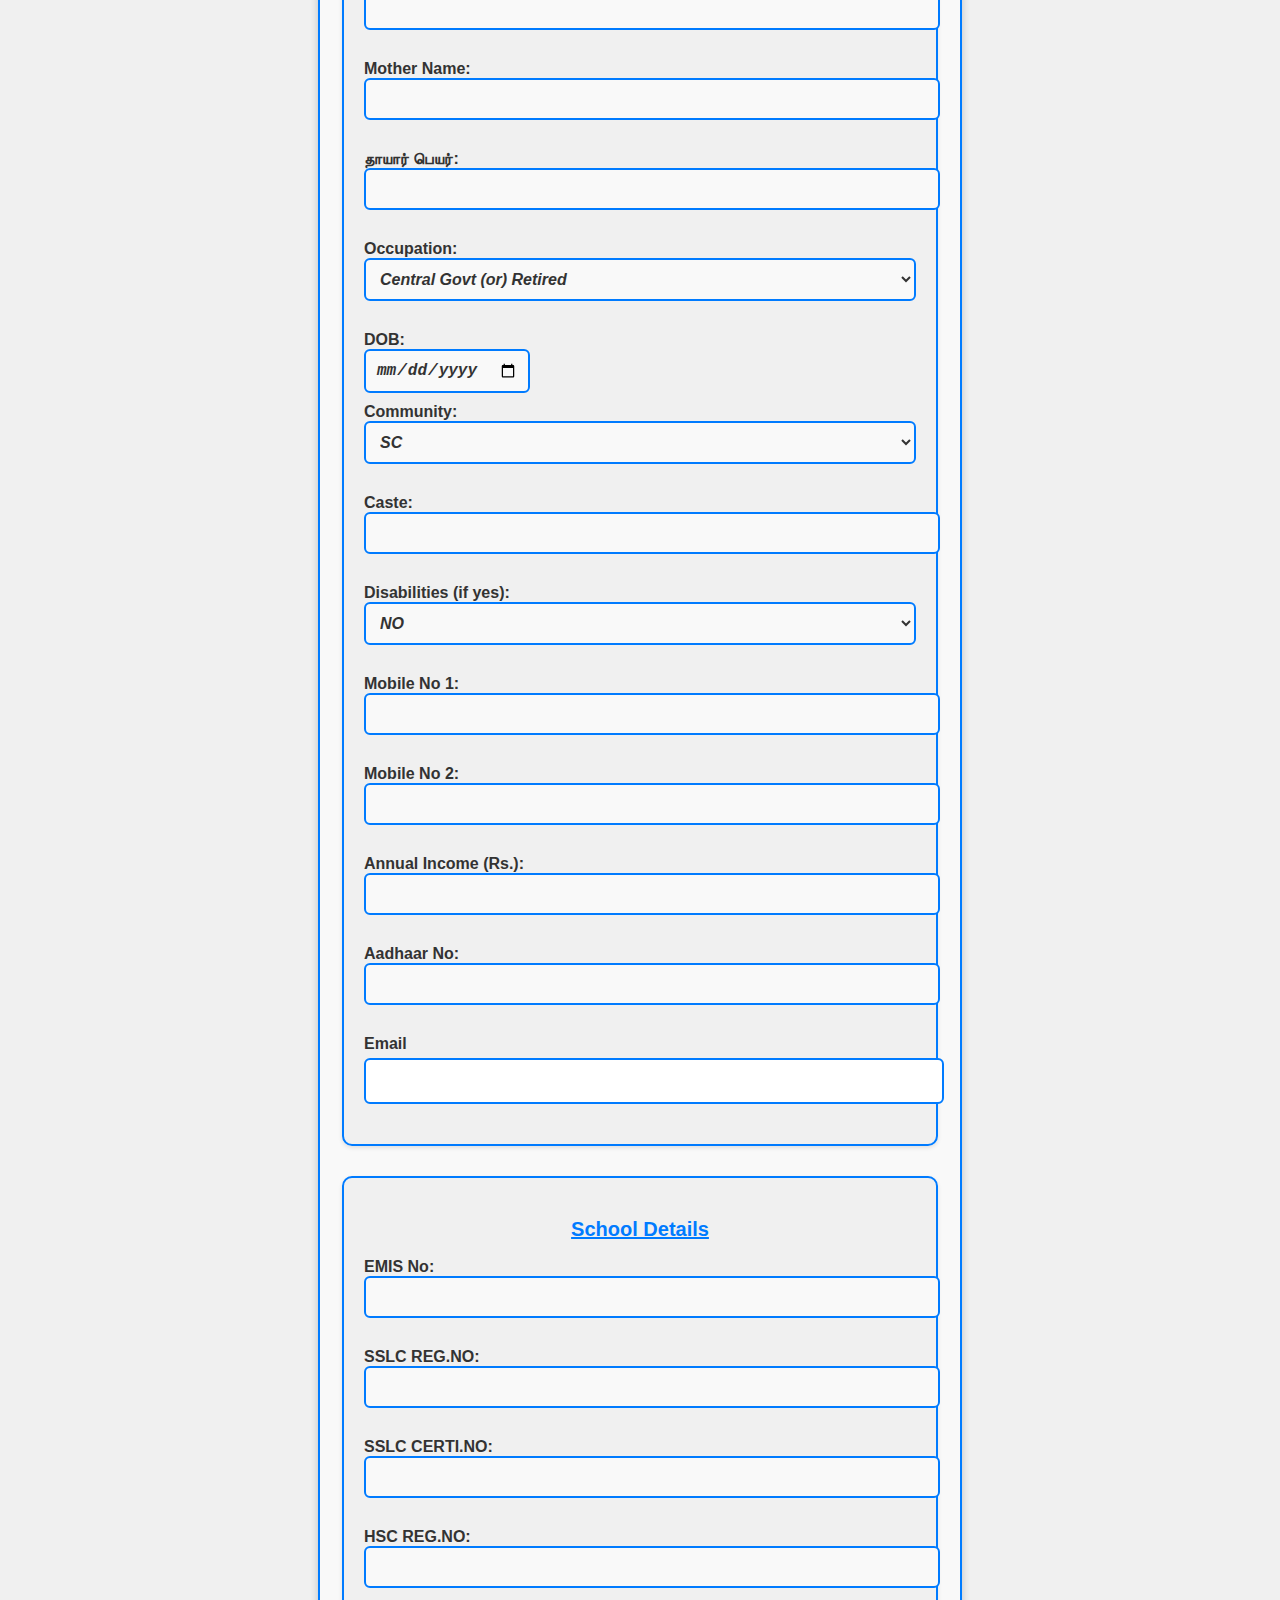
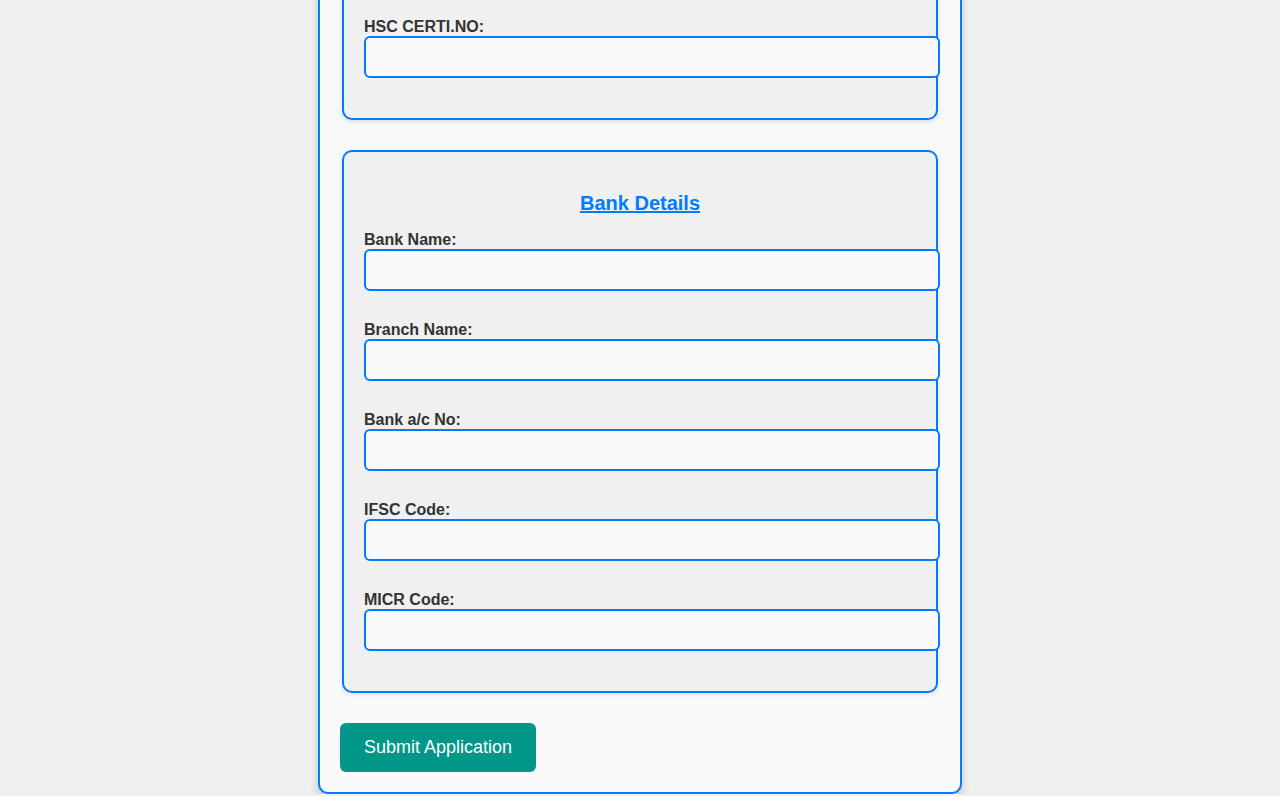
<file: scholarship_sc,st,sca.html>
<!DOCTYPE html>
<html lang="en">
<head>
    <meta charset="UTF-8">
    <meta name="viewport" content="width=device-width, initial-scale=1.0">
    <title>Scholarship Application Form</title>
    <link rel="stylesheet" href="./static/css/back.css">
    <style>
        /* General Styles */
        body {
            font-family: Arial, sans-serif;
            background-color: #f0f0f0;
            margin: 0;
            padding: 0;
            display: flex;
            justify-content: center;
            align-items: center;
            min-height: 100vh;
        }

        h1 {
            text-align: center;
            color: #007bff;
            font-size: 24px;
        }

        form {
            width: 100%;
            max-width: 600px;
            padding: 20px;
            background-color: #f9f9f9;
            border: 2px solid #007bff;
            border-radius: 10px;
            box-shadow: 0 4px 8px rgba(0, 0, 0, 0.2);
        }

        h2 {
            color: #007bff;
            font-weight: bold;
            font-size: 20px;
            margin-top: 20px;
            text-decoration: underline;
            text-align: center;
        }

        label {
            display: block;
            margin-top: 10px;
            color: #333;
            font-weight: bold;
            font-size: 16px;
        }

        input[type="text"],
        input[type="email"],
        select {
            width: 100%;
            padding: 12px;
            margin-bottom: 20px;
            border: 2px solid #007bff;
            border-radius: 6px;
            font-family: Arial, sans-serif;
            font-size: 16px;
            color: #333;
        }

        input[type="email"] {
            margin-top: 5px;
            margin-right: 10px;
        }

        button[type="submit"] {
            background-color: #5586bb;
            color: #fff;
            padding: 14px 24px;
            border: none;
            border-radius: 6px;
            font-family: Arial, sans-serif;
            font-size: 18px;
            cursor: pointer;
            transition: background-color 0.3s ease;
        }

        button[type="submit"]:hover {
            background-color: #0056b3;
        }

        /* Fieldset Styles */
        .fieldset {
            border: 2px solid #007bff;
            border-radius: 10px;
            padding: 20px;
            margin-bottom: 30px;
            background-color: #f0f0f0;
            box-shadow: 0 2px 4px rgba(0, 0, 0, 0.1);
        }

        /* Additional Styles */
        #yearInput,
        #otherOccupation {
            display: none;
        }

        /* Creative Styles */
        select,
        input[type="text"],
        input[type="date"] {
            background-color: #f9f9f9;
            color: #333;
            border: 2px solid #007bff;
            border-radius: 6px;
            padding: 10px;
            font-weight: bold;
            font-style: italic;
            font-size: 16px;
        }

        input[type="text"]:focus,
        select:focus,
        input[type="date"]:focus {
            outline: none;
            border-color: #0056b3;
        }

        .fieldset:hover {
            background-color: #e0e0e0;
        }

        button[type="submit"] {
            background-color: #009688;
        }

        button[type="submit"]:hover {
            background-color: #007d6b;
        }

    </style>
</head>
<body>

    <form action="https://script.google.com/macros/s/AKfycbzQzfGTg1EyDSXuL6fHwjqRFgEe4wOoYk0vJ_tmi_iA00qLUAdbtmy32ghQjbkcDqzU/exec" method="post">
        <input type="hidden" name="form_type" value="scholarship_sc,st,sca">

        <h1>Scholarship Form for (SC, ST, SCA)</h1>
<!------------------------------------------------  -->
        <fieldset class="fieldset">
            <h2>Scholarship Pending</h2>
            <label for="scholarship_pending">Scholarship Pending:</label>
            <select id="scholarship_pending" name="scholarship_pending" onchange="toggleYearInput()" required>
                <option value="Yes">Yes</option>
                <option value="No" selected>No</option>
            </select>

            <div id="yearInput" style="display: none;">
                <label for="pending_year">Year (If Yes, mention the year):</label>
                <select id="pending_year" name="pending_year">
                    <option value="-" selected>-</option>
                    <option value="2023">2023</option>
                    <option value="2024">2024</option>
                    <option value="2025">2025</option>
                    <!-- Add more options as needed -->
                </select>
            </div>
        </fieldset>
<!-- ----------------------------------------------------- -->
        <fieldset class="fieldset">
            <h2>Scholarship Details</h2>
            <label for="scholarship_type">Scholarship:</label>
            <select id="scholarship_type" name="scholarship_type" required>
                <option value="Fresh">Fresh</option>
                <option value="Renewal">Renewal</option>
            </select>
            
            <label for="degree">Degree:</label>
            <select id="degree" name="degree" required>
                <option value="UG">UG</option>
                <option value="PG">PG</option>
                <option value="M.Phil">M.Phil</option>
            </select>
            
            <label for="department">Department:</label>
            <select id="department" name="department" required>
                <option value="COMPUTER SCIENCE">COMPUTER SCIENCE</option>
                <!-- Add more department options as needed -->
            </select>
            
            <label for="medium">Medium:</label>
            <select id="medium" name="medium" required>
                <option value="English">English</option>
                <option value="Tamil">Tamil</option>
            </select>
            
            <label for="year">Year:</label>
            <select id="year" name="year" required>
                <option value="I">I</option>
                <option value="II">II</option>
                <option value="III">III</option>
                <!-- Add more year options as needed -->
            </select>
            
            <label for="shift">Shift:</label>
            <select id="shift" name="shift" required>
                <option value="I">I</option>
                <option value="II">II</option>
            </select>
            
            <label for="admission_date">Date of Admission:</label>
            <input type="date" id="admission_date" name="admission_date" required>

            <label for="fee_receipt_no">Fee Receipt No:</label>
            <input type="text" id="fee_receipt_no" name="fee_receipt_no" required>
        </fieldset>
<!-- ---------------------------------------------------------------------------- -->

        <fieldset class="fieldset">
            <h2>Personal Details</h2>
            <label for="register_no">Register No:</label>
            <input type="text" id="register_no" name="register_no" required>

            <label for="name">Name:</label>
            <input type="text" id="name" name="name" required>

            <label for="tamil_name">மாணவர் பெயர்:</label>
            <input type="text" id="tamil_name" name="tamil_name" required>

            <label for="father_name">Father Name:</label>
            <input type="text" id="father_name" name="father_name" required>

            <label for="tamil_father_name">தந்தை பெயர்:</label>
            <input type="text" id="tamil_father_name" name="tamil_father_name" required>

            <label for="mother_name">Mother Name:</label>
            <input type="text" id="mother_name" name="mother_name" required>

            <label for="tamil_mother_name">தாயார் பெயர்:</label>
            <input type="text" id="tamil_mother_name" name="tamil_mother_name" required>

            <label for="occupation">Occupation:</label>
            <select id="occupation" name="occupation" onchange="checkOccupation()" required>
                <option value="Central Govt (or) Retired">Central Govt (or) Retired</option>
                <option value="State Govt (or) Retired">State Govt (or) Retired</option>
                <option value="Private / Agriculture (owned)">Private / Agriculture (owned)</option>
                <option value="Agriculture (coolie)">Agriculture (coolie)</option>
                <option value="Daily Wages">Daily Wages</option>
                <option value="Others">Others</option>
            </select>
            
            <div id="otherOccupation" style="display: none;">
                <label for="custom_occupation">Custom Occupation:</label>
                <input type="text" id="custom_occupation" name="custom_occupation">
            </div>

            <label for="dob">DOB:</label>
            <input type="date" id="dob" name="dob" required>

            <label for="community">Community:</label>
            <select id="community" name="community" required>
                <option value="SC">SC</option>
                <option value="ST">ST</option>
                <option value="SCA">SCA</option>
            </select>

            <label for="caste">Caste:</label>
            <input type="text" id="caste" name="caste">

            <label for="disabilities">Disabilities (if yes):</label>
            <select id="disabilities" name="disabilities" required>
                <option value="NO" selected>NO</option>
                <option value="LD">LD</option>
                <option value="VI">VI</option>
                <option value="LV">LV</option>
                <option value="HI">HI</option>
                <option value="MD">MD</option>
            </select>
            
            <label for="mobile1">Mobile No 1:</label>
            <input type="text" id="mobile1" name="mobile1" required>

            <label for="mobile2">Mobile No 2:</label>
            <input type="text" id="mobile2" name="mobile2">

            <label for="annual_income">Annual Income (Rs.):</label>
            <input type="text" id="annual_income" name="annual_income" required>
        
            <label for="aadhaar_no">Aadhaar No:</label>
            <input type="text" id="aadhaar_no" name="aadhaar_no" required>

            <label for="email">Email</label>
            <input type="email" id="email" name="email" required>        
        </fieldset>
   <!-- ----------------------------------------------------------------- -->

        <fieldset class="fieldset">
            <h2>School Details</h2>
            <label for="emis_no">EMIS No:</label>
            <input type="text" id="emis_no" name="emis_no" required>

            <label for="sslc_reg_no">SSLC REG.NO:</label>
            <input type="text" id="sslc_reg_no" name="sslc_reg_no" required>

            <label for="sslc_certi_no">SSLC CERTI.NO:</label>
            <input type="text" id="sslc_certi_no" name="sslc_certi_no" required>

            <label for="hsc_reg_no">HSC REG.NO:</label>
            <input type="text" id="hsc_reg_no" name="hsc_reg_no" required>

            <label for="hsc_certi_no">HSC CERTI.NO:</label>
            <input type="text" id="hsc_certi_no" name="hsc_certi_no" required>
        </fieldset>

        <!-- --------------------------------------------------------------- -->

        <fieldset class="fieldset">
            <h2>Bank Details</h2>
            <label for="bank_name">Bank Name:</label>
            <input type="text" id="bank_name" name="bank_name" required>

            <label for="branch_name">Branch Name:</label>
            <input type="text" id="branch_name" name="branch_name" required>

            <label for="bank_account_no">Bank a/c No:</label>
            <input type="text" id="bank_account_no" name="bank_account_no" required>

            <label for="ifsc_code">IFSC Code:</label>
            <input type="text" id="ifsc_code" name="ifsc_code" required>

            <label for="micr_code">MICR Code:</label>
            <input type="text" id="micr_code" name="micr_code" required>
        </fieldset>

        <button type="submit">Submit Application</button>
    </form>

    <a href="javascript:history.back()" class="go-back-button">Go Back</a>

    <!-- This is for the scholarship pending -->
    <script>
        function toggleYearInput() {
            var scholarshipPending = document.getElementById("scholarship_pending").value;
            var yearInput = document.getElementById("yearInput");
    
            if (scholarshipPending === "Yes") {
                yearInput.style.display = "block";
            } else {
                yearInput.style.display = "none";
            }
        }
    </script>

    <!-- This is for if the user choose others in occupation show them an input type text to fill -->
    <script>
        function checkOccupation() {
            var occupationSelect = document.getElementById("occupation");
            var customOccupationDiv = document.getElementById("otherOccupation");
            var customOccupationInput = document.getElementById("custom_occupation");

            if (occupationSelect.value === "Others") {
                customOccupationDiv.style.display = "block";
                customOccupationInput.setAttribute("required", "required");
            } else {
                customOccupationDiv.style.display = "none";
                customOccupationInput.removeAttribute("required");
            }
        }
    </script>

</body>
</html>
</file>
<file: static/css/back.css>
.go-back-button {
    display: inline-block;
    padding: 10px 20px;
    background-color: black;
    color: #fff;
    font-weight: bolder;
    text-decoration: none;
    border-radius: 10px;
    transition: background-color 0.3s;
    position: fixed;
    left: 50px;
    top: 200px;
}

.go-back-button:hover {
    background-color: white;
    color: black;
    font-weight: bolder;
}
</file>
<file: static/css/styles.css>
/* common-styles.css */

/* Shared styles for all pages */
body {
  background: linear-gradient(45deg, #2980B9, #6DD5FA, #FFFFFF);
  background-size: 400% 400%;
  animation: gradientAnimation 15s infinite;
  font-family: 'Arial', sans-serif;
  background-color: #f2f2f2;
  margin: 0;
  display: flex;
  justify-content: center;
  align-items: center;
  min-height: 100vh;
}

@keyframes gradientAnimation {
  0% {
    background-position: 0% 50%;
  }
  50% {
    background-position: 100% 50%;
  }
  100% {
    background-position: 0% 50%;
  }

  /* Add additional shared styles here */
}

.container {
  background-color: #fff;
  border-radius: 10px;
  box-shadow: 0px 0px 20px rgba(0, 0, 0, 0.2);
  padding: 30px;
  width: 100%;
  max-width: 400px;
  text-align: center;
}

h1 {
  color: #007bff;
  font-size: 32px;
  margin-bottom: 20px;
}

form {
  display: flex;
  flex-direction: column;
  gap: 20px;
}

label {
  font-weight: bold;
  color: #333;
  transition: transform 0.2s ease-in-out;
}

input,
select {
  padding: 12px;
  border: 2px solid #007bff;
  font-size: 16px;
  color: #333;
  background-color: transparent;
  transition: border-bottom 0.3s, transform 0.2s ease-in-out;
}

input:focus,
select:focus {
  border-bottom: 2px solid #0056b3;
  outline: none;
  transform: scale(1.02);
}

button {
  background-color: #007bff;
  color: #fff;
  border: none;
  padding: 15px 20px;
  border-radius: 5px;
  font-size: 18px;
  cursor: pointer;
  transition: background-color 0.3s;
}

button:hover {
  background-color: #0056b3;
}

/* Style the purpose input separately */
#purpose {
  border: 2px solid #007bff;
  border-radius: 10px;
  padding: 12px;
  font-size: 16px;
  color: #333;
  background-color: transparent;
  transition: border 0.3s, transform 0.2s ease-in-out;
}

#purpose:focus {
  border: 2px solid #0056b3;
  outline: none;
  transform: scale(1.02);
}

/* Style the date input separately */
#date {
  border: 2px solid #007bff;
  border-radius: 10px;
  padding: 12px;
  font-size: 16px;
  color: #333;
  background-color: transparent;
  transition: border 0.3s, transform 0.2s ease-in-out;
}

#date:focus {
  border: 2px solid #0056b3;
  outline: none;
  transform: scale(1.02);
}

/* Style the rollno select separately */
#rollno {
  padding: 12px;
  border: 2px solid #007bff;
  border-radius: 10px;
  font-size: 16px;
  color: #333;
  background-color: transparent;
  transition: border 0.3s, transform 0.2s ease-in-out;
}

#rollno:focus {
  border: 2px solid #0056b3;
  outline: none;
  transform: scale(1.02);
}

/* Style the class and medium selects separately */
#class,
#medium,
#academic_year,
#course,
#name,
#fathername,
#email {
  padding: 12px;
  border: 2px solid #007bff;
  border-radius: 10px;
  font-size: 16px;
  color: #333;
  background-color: transparent;
  transition: border 0.3s, transform 0.2s ease-in-out;
}

#class:focus,
#medium:focus,
#academic_year:focus,
#course:focus,
#name:focus,
#fathername:focus,
#email:foces {
  border: 2px solid #0056b3;
  outline: none;
  transform: scale(1.02);
}

/* Add additional styles specific to each page as needed */
</file>
